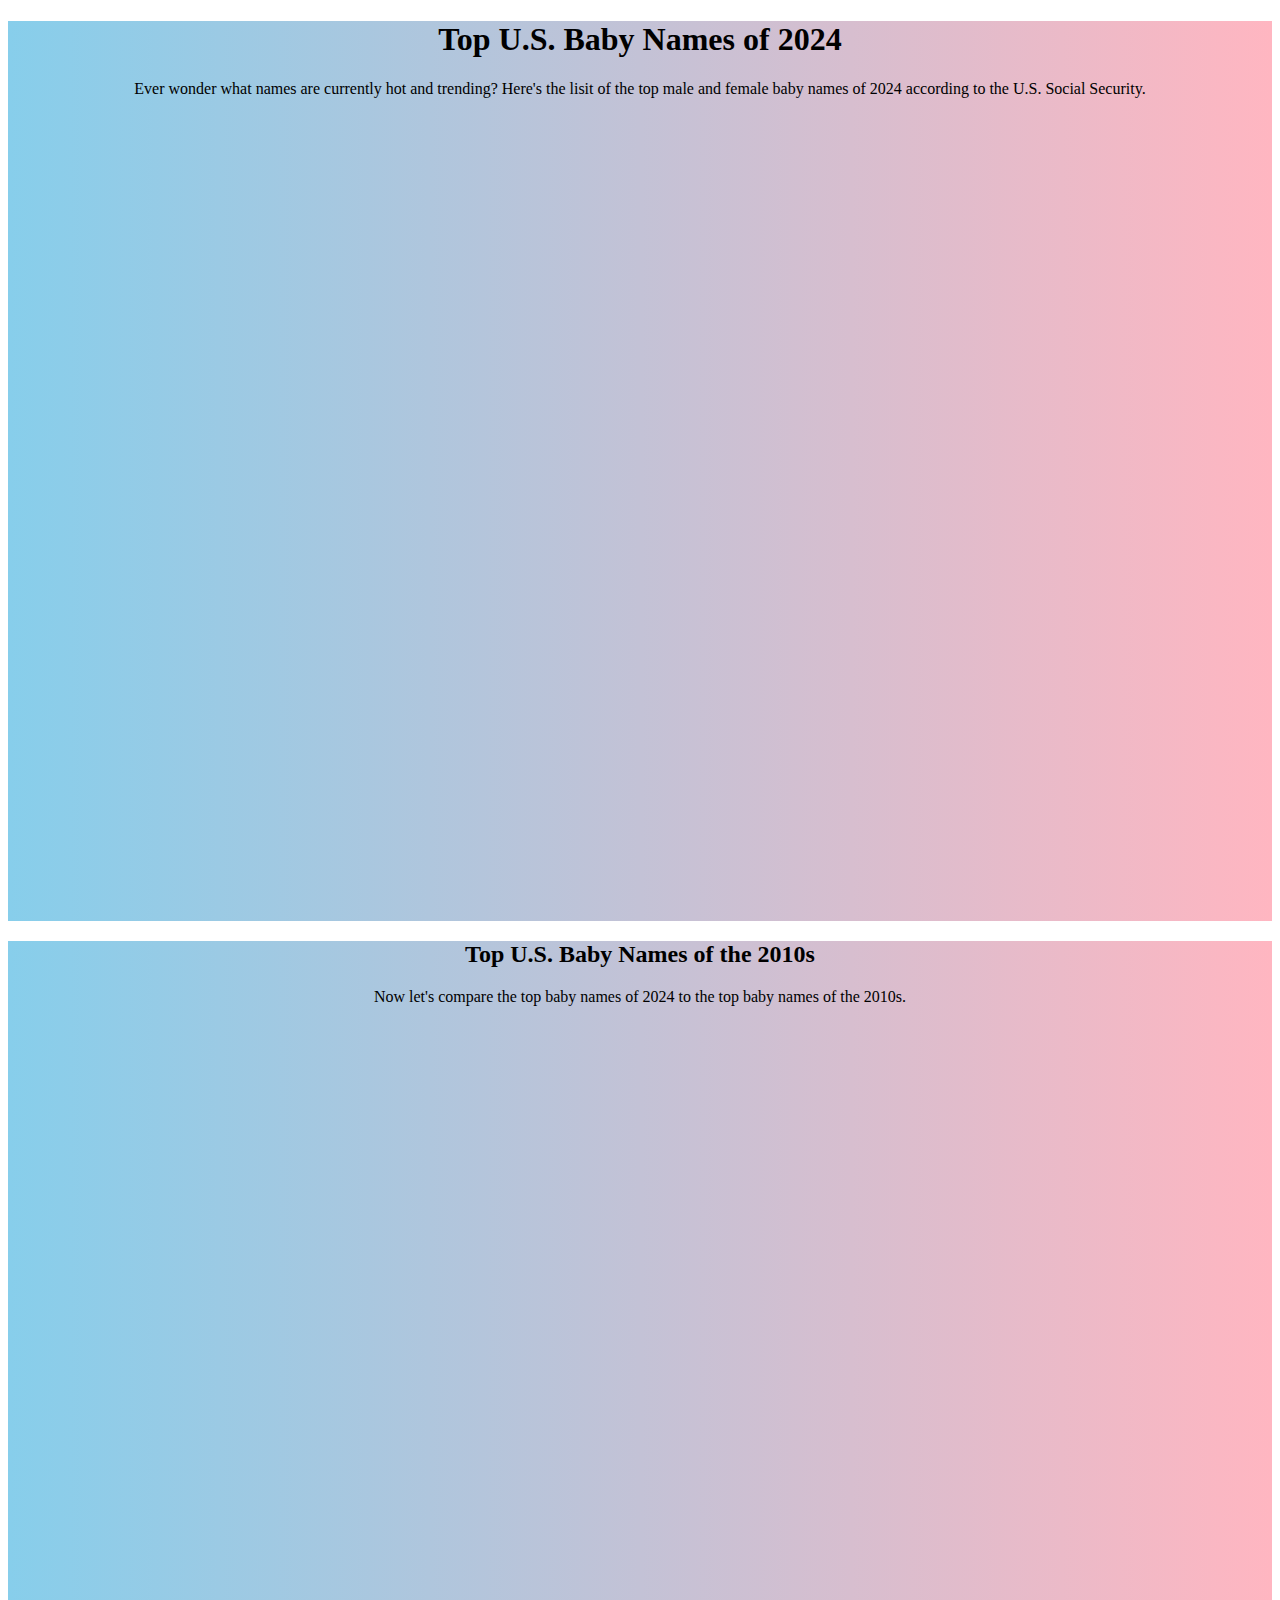
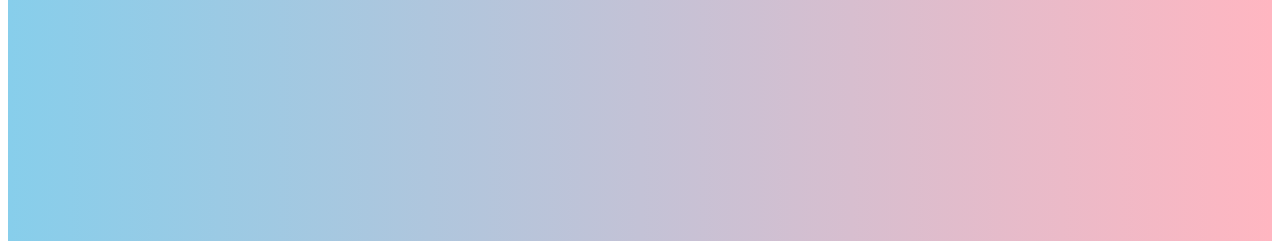
<file: unit-5-final/index.html>
<!DOCTYPE html>
<html>
<head>
 <meta charset="utf-8">
 <meta name="viewport" content="width=device-width,initial-scale=1">
 <title></title>

<link href="https://cdn.jsdelivr.net/npm/bootstrap@5.3.8/dist/css/bootstrap.min.css" rel="stylesheet" integrity="sha384-sRIl4kxILFvY47J16cr9ZwB07vP4J8+LH7qKQnuqkuIAvNWLzeN8tE5YBujZqJLB" crossorigin="anonymous">
<link rel="stylesheet" href="cwd-unit5.css">
</head>

<body>
	<div id="grad">
<div class="container">
  <div class="row">
    <div class="col-12">
    	<h1>Top U.S. Baby Names of 2024 </h1>
    	<p> Ever wonder what names are currently hot and trending? Here's the lisit of the top male and female baby names of 2024 according to the U.S. Social Security. </p>
    	     </div>
    	    </div>
    	   </div>



 <div class="container">
 	<div class="row">
 		<div class= "row align-items-stretch">

 		<div class="col-6">

 				 <!-- 2024 male chart -->
 				  <!-- citation link "https://www.ssa.gov/cgi-bin/popularnames.cgi" -->
 	
 			<div class="flourish-embed flourish-chart" data-src="visualisation/28727238"><script src="https://public.flourish.studio/resources/embed.js"></script><noscript><img src="https://public.flourish.studio/visualisation/28727238/thumbnail" width="100%" alt="chart visualization" /></noscript></div>
 		</div>
           <div class= "col-6">
	 <!-- 2024 female chart -->
<div class="flourish-embed flourish-chart" data-src="visualisation/28727387"><script src="https://public.flourish.studio/resources/embed.js"></script><noscript><img src="https://public.flourish.studio/visualisation/28727387/thumbnail" width="100%" alt="chart visualization" /></noscript></div>
             </div>
        </div>
    </div>
</div>
</div>

<div id="grad">
 <div	class="containter">
 	<div class="row">
 		<div class="col-12">
 			<h2>Top U.S. Baby Names of the 2010s</h2>
 			<p> Now let's compare the top baby names of 2024 to the top baby names of the 2010s.</p>

 <div class="container">
 	<div class="row">

 		<div class="col-6">
              <!-- 2010s male chart -->
 				  <!-- citation link "https://www.ssa.gov/oact/babynames/decades/names2010s.html" -->
 				<div class="flourish-embed flourish-chart" data-src="visualisation/28727844"><script src="https://public.flourish.studio/resources/embed.js"></script><noscript><img src="https://public.flourish.studio/visualisation/28727844/thumbnail" width="100%" alt="chart visualization" /></noscript></div>
 			</div>

<div class="col-6">
	<!-- 2010s female chart -->
		<div class="flourish-embed flourish-chart" data-src="visualisation/28727884"><script src="https://public.flourish.studio/resources/embed.js"></script><noscript><img src="https://public.flourish.studio/visualisation/28727884/thumbnail" width="100%" alt="chart visualization" /></noscript></div>
		    </div>
		   </div>
		</div>
    </div>


</div>

</body>
</html>
</file>
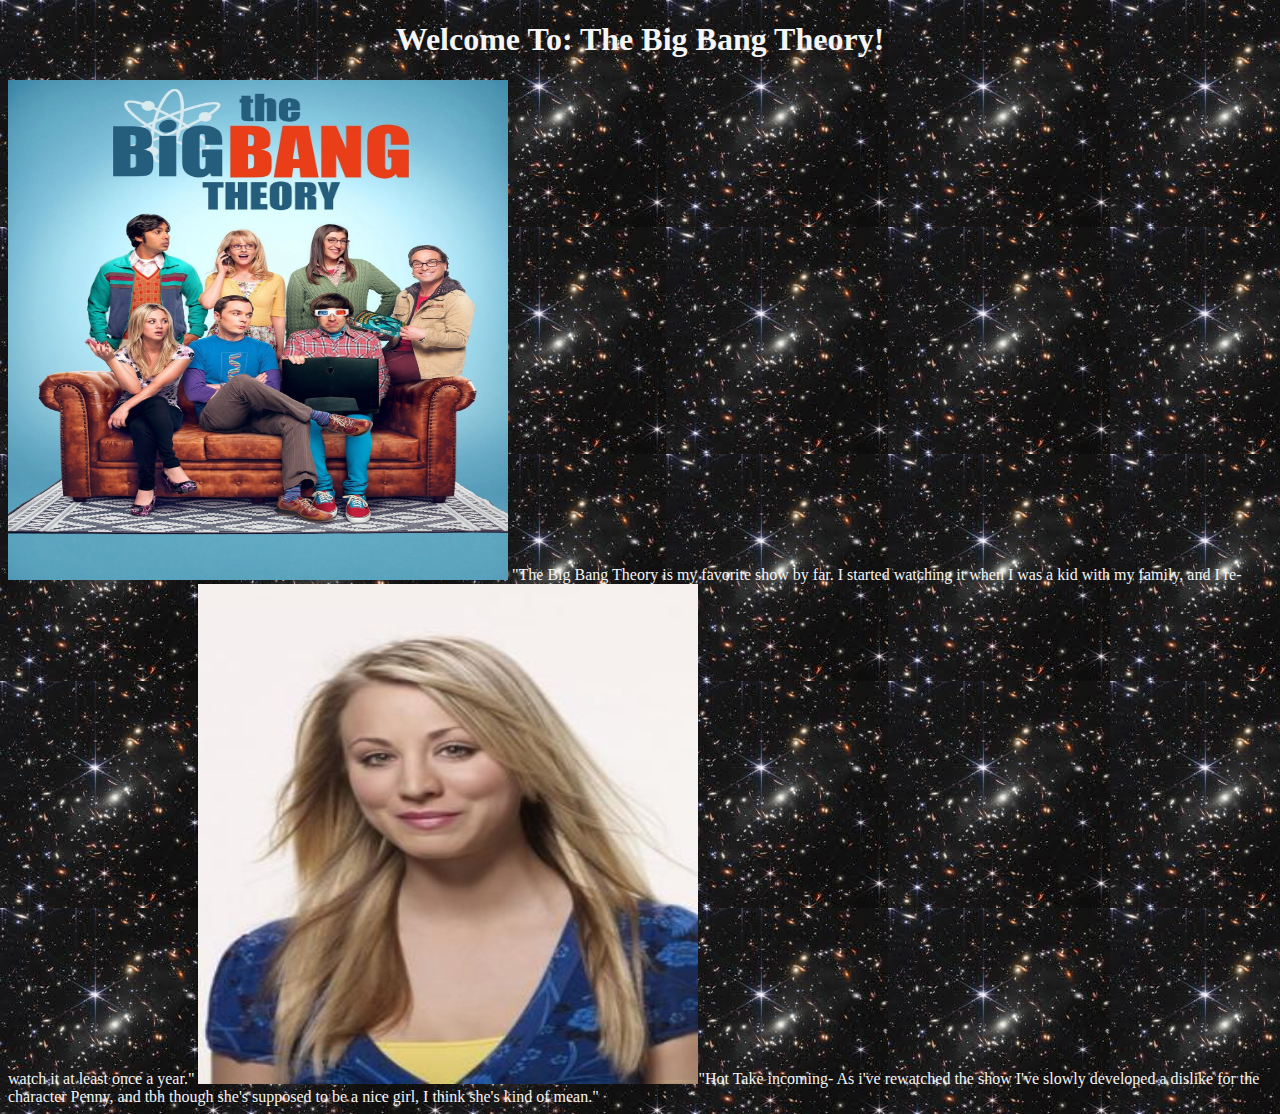
<file: unit-1-hello/final/index.html>
<!doctype html>
<html>
<head>

	<!-- 
	About this page:
	(add an explanation here)

	-->


	<title>Welcome To: Big Bang Theory!</title>
	<!-- webring stylesheet -->
	<link rel="stylesheet" href="design.css">

</head>
<body>
	<h1>Welcome To: The Big Bang Theory!</h1>
<img src="The_Big_Bang_Theory_TV_Series.webp" alt="Offical image of The Big Bang Theory TV Shows. Has all the characters sitting on their leather couch." width="500" height="500">
<p1>"The Big Bang Theory is my favorite show by far. I started watching it when I was a kid with my family, and I re-watch it at least once a year."</p1>
<img src="Penny_bigbangtheory.jpg" alt="Headshot of actress Kaley Cuoco" width="500" height="500"
<p2>"Hot Take incoming- As i've rewatched the show I've slowly developed a dislike for the character Penny, and tbh though she's supposed to be a nice girl, I think she's kind of mean."</p2>

	<!-- webring embed code -->
	<div id="webring">
	<script type="text/javascript" src="https://zachwhalen.github.io/cwd-hub/ring/onionring-variables.js"></script>
	<script type="text/javascript" src="https://zachwhalen.github.io/cwd-hub/ring/onionring-widget.js"></script>
	</div>

</body>
</html>
</file>
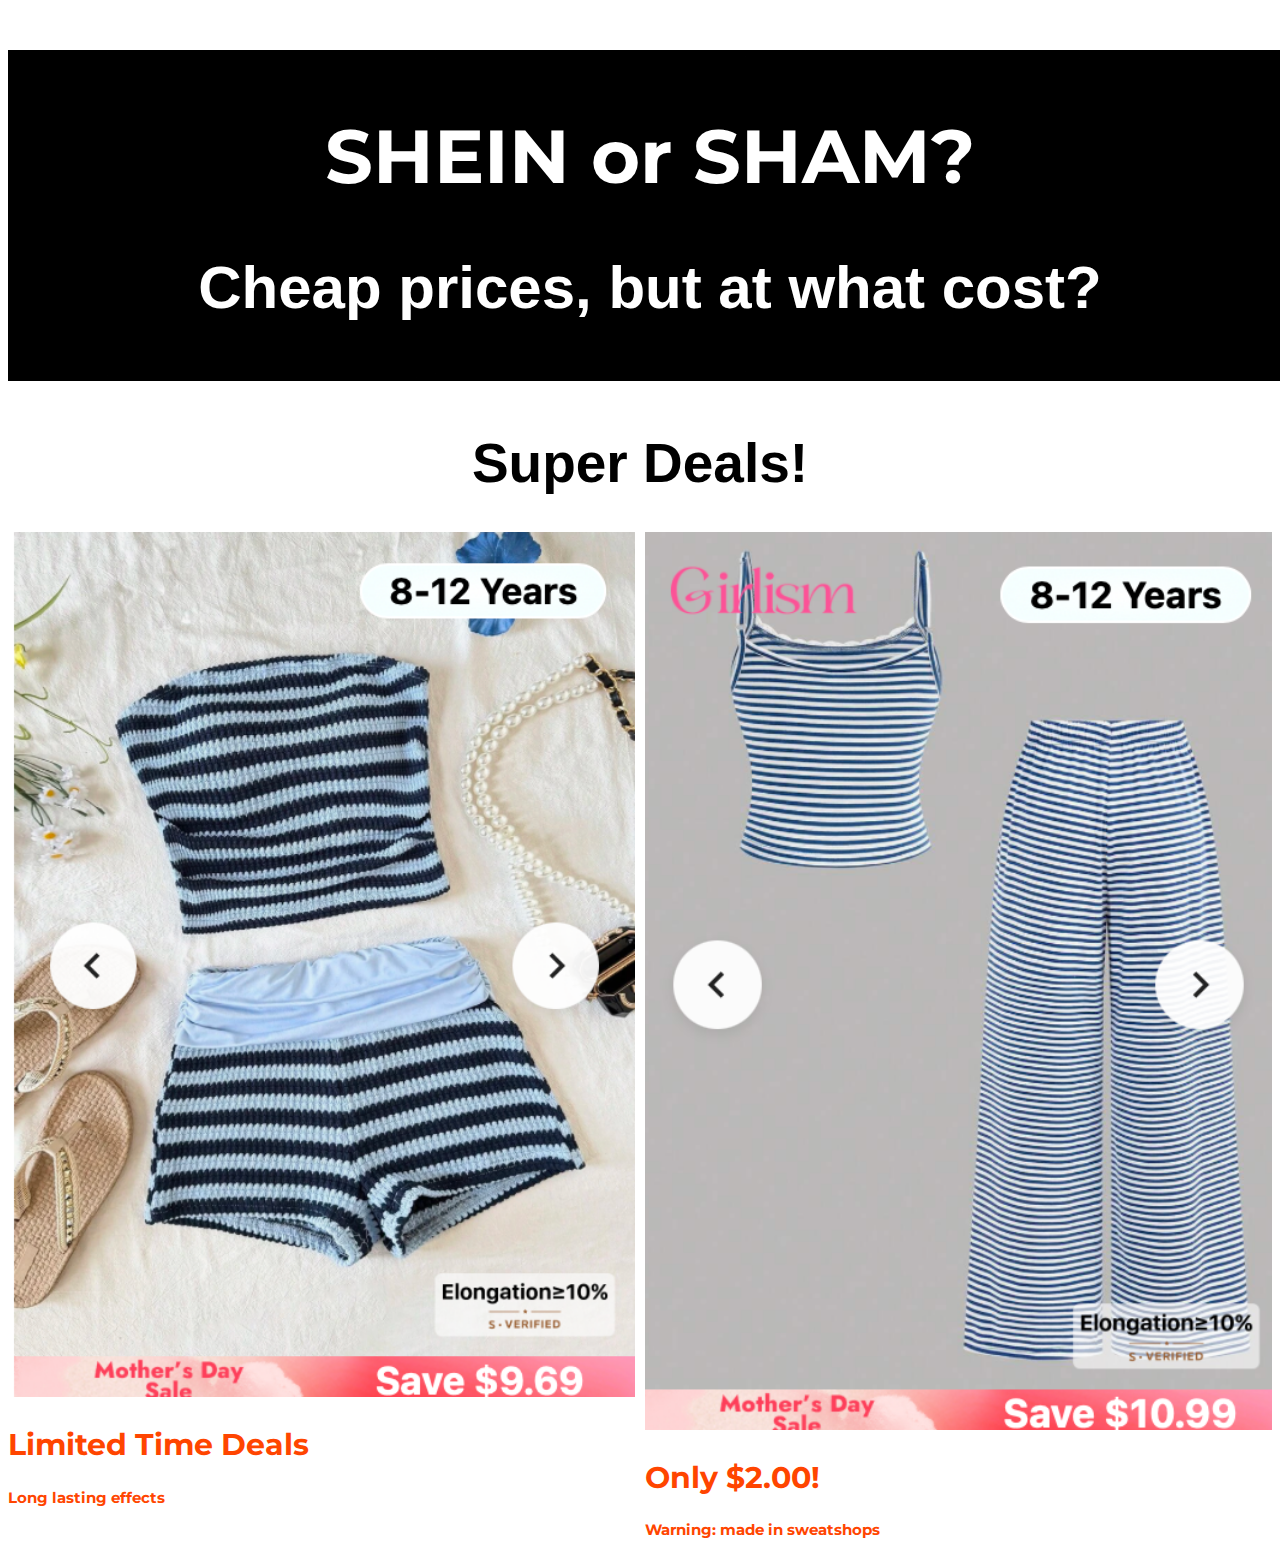
<file: unit-2-unbranding/final/index.html>
<!doctype html>
<html>
<head>
<link rel="preconnect" href="https://fonts.googleapis.com">
<link rel="preconnect" href="https://fonts.gstatic.com" crossorigin>
<link href="https://fonts.googleapis.com/css2?family=Montserrat:ital,wght@0,700;1,700&display=swap" rel="stylesheet">	

<style>
	h1.main-title{
color: white;
text-align: center;
font-family: Montserrat, sans-serif;
font-size: 75px;
}
#under-header { 
color: white;
text-align: center;
font-size: 60px;
font-family:Monserrat, sans-serif;
}
.text1{
	background-color:black;
	padding:15px auto;
	min-hieght:200px;
	width: 100%;
	margin:50px auto;
	border-radius: 0px;
    border: 10px solid transparent;
    border-image: url(cautiontape.png) 30 stretch;
}
h1.heading {
	text-align: center;
	font-size: 55px;
	font-family: Monseerat,sans-serif;
}
#limited-time-deals {
	color: orangered;
	text-align: left;
	font-size: 30px;
	font-family: Montserrat,sans-serif;
}
#long-lasting-effects {
	color: orangered;
	text-align: left;
	font-size: 15px;
	font-family: Montserrat,sans-serif;
}
#only-2{
	color: orangered;
	text-align: left;
	font-size: 30px;
	font-family: Montserrat,sans-serif;
}
#sweatshop {
	color: orangered;
	text-align: left;
	font-size: 15px;
	font-family: Montserrat,sans-serif;
}
</style>
</head>


	<!--
	About this page: When I first heard of this assignment, I knew immediately that Shien was the perfect company to do it on. Shien is known for being less than repuatable, and certainly not sustainable in any regard. The company publicly disscussed the discovery of child labor at their suppliers. There have been multiple investigation of Shein suppliers working conditions. If that was not already enough to qualify this company for this assignment, on the opposite side of the production, the consumpotion is the epitome of fast fashion and the opposite of sustainable.

	-->
	<title>Unbranding</title>	


<body>
<div class="text1">
	<h1 class="main-title">SHEIN or SHAM?</h1>
	<h2 id="under-header">Cheap prices, but at what cost?</h2>
</div>
<h1 class="heading"> Super Deals!</h1>
<div class="image-container" style="display: flex; gap: 10px;">
  <div style="flex: 50%;"> 
  	<img src="SHEIN Clothes 1.png" alt="Image has a greybackground with a blue and white striped string tanktap with blue straps and white lace around the neckline. Next to the tanktop is a matching blue and white stripe flowy/stretchy pant with a drawstring wrapped in a bow. At the top left hold the name of the brand-Girlism in hot pink font. While the top left has a white bubble with text that reads 8-12 Years. The bottom of the image has a Mother's Day  Sale border."  
  	style="width: 100%;">
  	<h2 id="limited-time-deals"> Limited Time Deals</h2>
  	<h3 id= "long-lasting-effects"> Long lasting effects</h3> 
  </div>

  <div style="flex: 50%;">
  	<img src="SHEIN Clothes 2.png" alt="Image has a greybackground with a blue and white striped string tanktap with blue straps and white lace around the neckline. Next to the tanktop is a matching blue and white stripe flowy/stretchy pant with a drawstring wrapped in a bow. At the top left hold the name of the brand-Girlism in hot pink font. While the top left has a white bubble with text that reads 8-12 Years. The bottom of the image has a Mother's Day  Sale border.
  	"style="width: 100%;">
  	<h2 id="only-2">Only $2.00!</h2>
	<h3 id= "sweatshop"> Warning: made in sweatshops</h3>
  </div>
	
       </div>
    </div>
  </div>
</div>

<script> src="cwd-unbranding.js"</script>


</body>
</html>
</file>
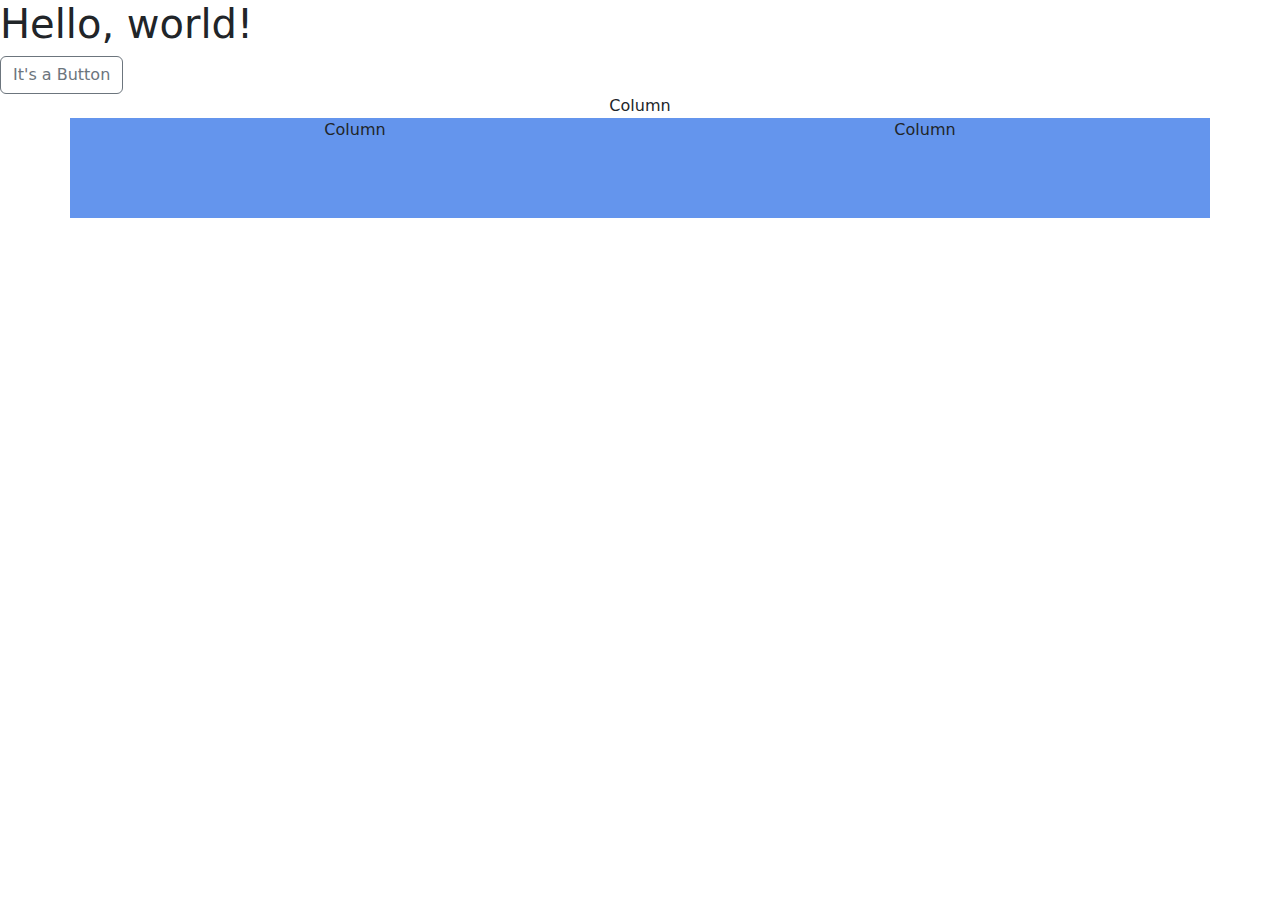
<file: unit-3-fake-news/start/index.html>
<!doctype html>
<html lang="en">
<head>
	<meta charset="utf-8">
  	<meta name="viewport" content="width=device-width, initial-scale=1">

	<!-- 
	About this page:


	-->
	<title>Fake News</title>
	
  	<link href="https://cdn.jsdelivr.net/npm/bootstrap@5.3.8/dist/css/bootstrap.min.css" rel="stylesheet">

  	<style>
  		.col {
  			background-color: cornflowerblue;
  			height: 100px;
  		}
  		.first {
  			background-color: cornslik;
  		}
  	</style>
</head>
<body>
	<h1>Hello, world!</h1>
<button type="button" class="btn btn-outline-secondary">It's a Button</button>
<div class="container text-center">
  <div class="row">
    <div class="col-12 first">
      Column
    </div>
    <div class="col second">
      Column
    </div>
    <div class="col third">
      Column
    </div>
  </div>
</div>


<script src="https://cdn.jsdelivr.net/npm/bootstrap@5.3.8/dist/js/bootstrap.bundle.min.js"></script>

</body>
</html>
</file>
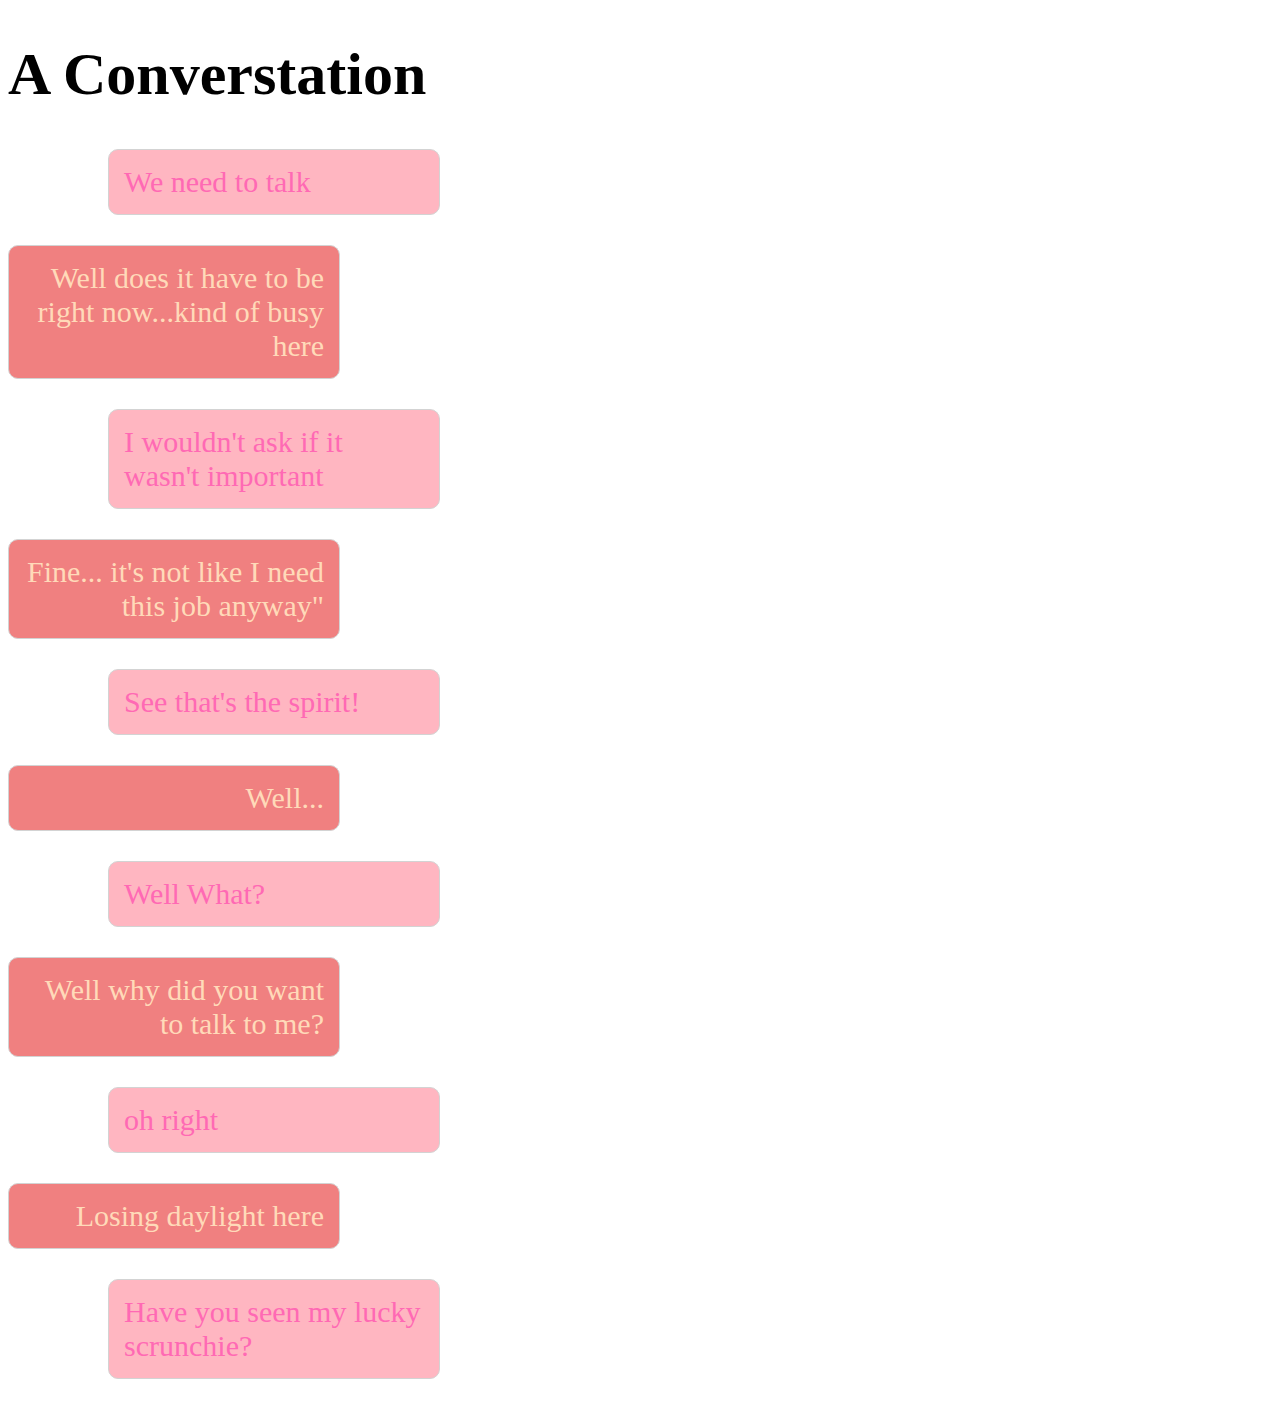
<file: unit-2-unbranding/start/talk.html>
<!DOCTYPE html>
<html lang="en">
<head>
  <meta charset="UTF-8">
  <meta name="viewport" content="width=device-width,initial-scale=1">
<link rel="stylesheet" href="">
  <title>Talk</title>

</head>
<body>
<style>

body {
  font-size: 30px;
}
p {
  color: blue;
}
  .sarah {
    color: hotpink;
    text-align: left;
     /*float:left;*/
    margin-left: 100px;
    background-color: lightpink;
    border: 1px solid lightgray;
    border-radius: 10px;
    padding: 15px;
    width: 300px;
    box-shadow:5px 5px, 5px black;
  }
  .stella {
    color: peachpuff;
    text-align: right;
    /*float:right;*/
    margin-right: 900px;
    background-color: lightcoral;
    border: 1px solid lightgray;
    border-radius: 10px;
    padding: 15px;
    width: 300px;
    box-shadow:5px 5px, 5px black;
  }

</style>

<h1> A Converstation</h1>
<p class="sarah"> We need to talk</p>
<p class="stella"> Well does it have to be right now...kind of busy here</p>
<p class="sarah"> I wouldn't ask if it wasn't important</p>
<p class="stella"> Fine... it's not like I need this job anyway"</p>
<p class="sarah"> See that's the spirit!</p>
<p class="stella"> Well...</p>
<p class="sarah"> Well What?</p>
<p class="stella"> Well why did you want to talk to me?</p>
<p class="sarah"> oh right</p>
<p class="stella"> Losing daylight here</p>
<p class="sarah"> Have you seen my lucky scrunchie?</p>
</body>
</html>
</file>
<file: unit-5-final/cwd-unit5.css>
h1 {
  color: black;
  text-align: center;
}
p { 
  color: black;
  text-align: center;
}

h2{
  color: black;
  text-align: center;
}


body
#grad {
  background-image: linear-gradient(to right, skyblue , lightpink); min-height: 100vh;
}
</file>
<file: unit-1-hello/final/design.css>
h1{
  text-align: center;
  color: whitesmoke;
}
body {
  background-image: url("images.jpeg") ;
}
body {
  color: whitesmoke;
}
 p style text-align: ;{ text-align: center;
  vertical-align: center;
}
image {
  display: block;
  margin: auto;
}
</file>
